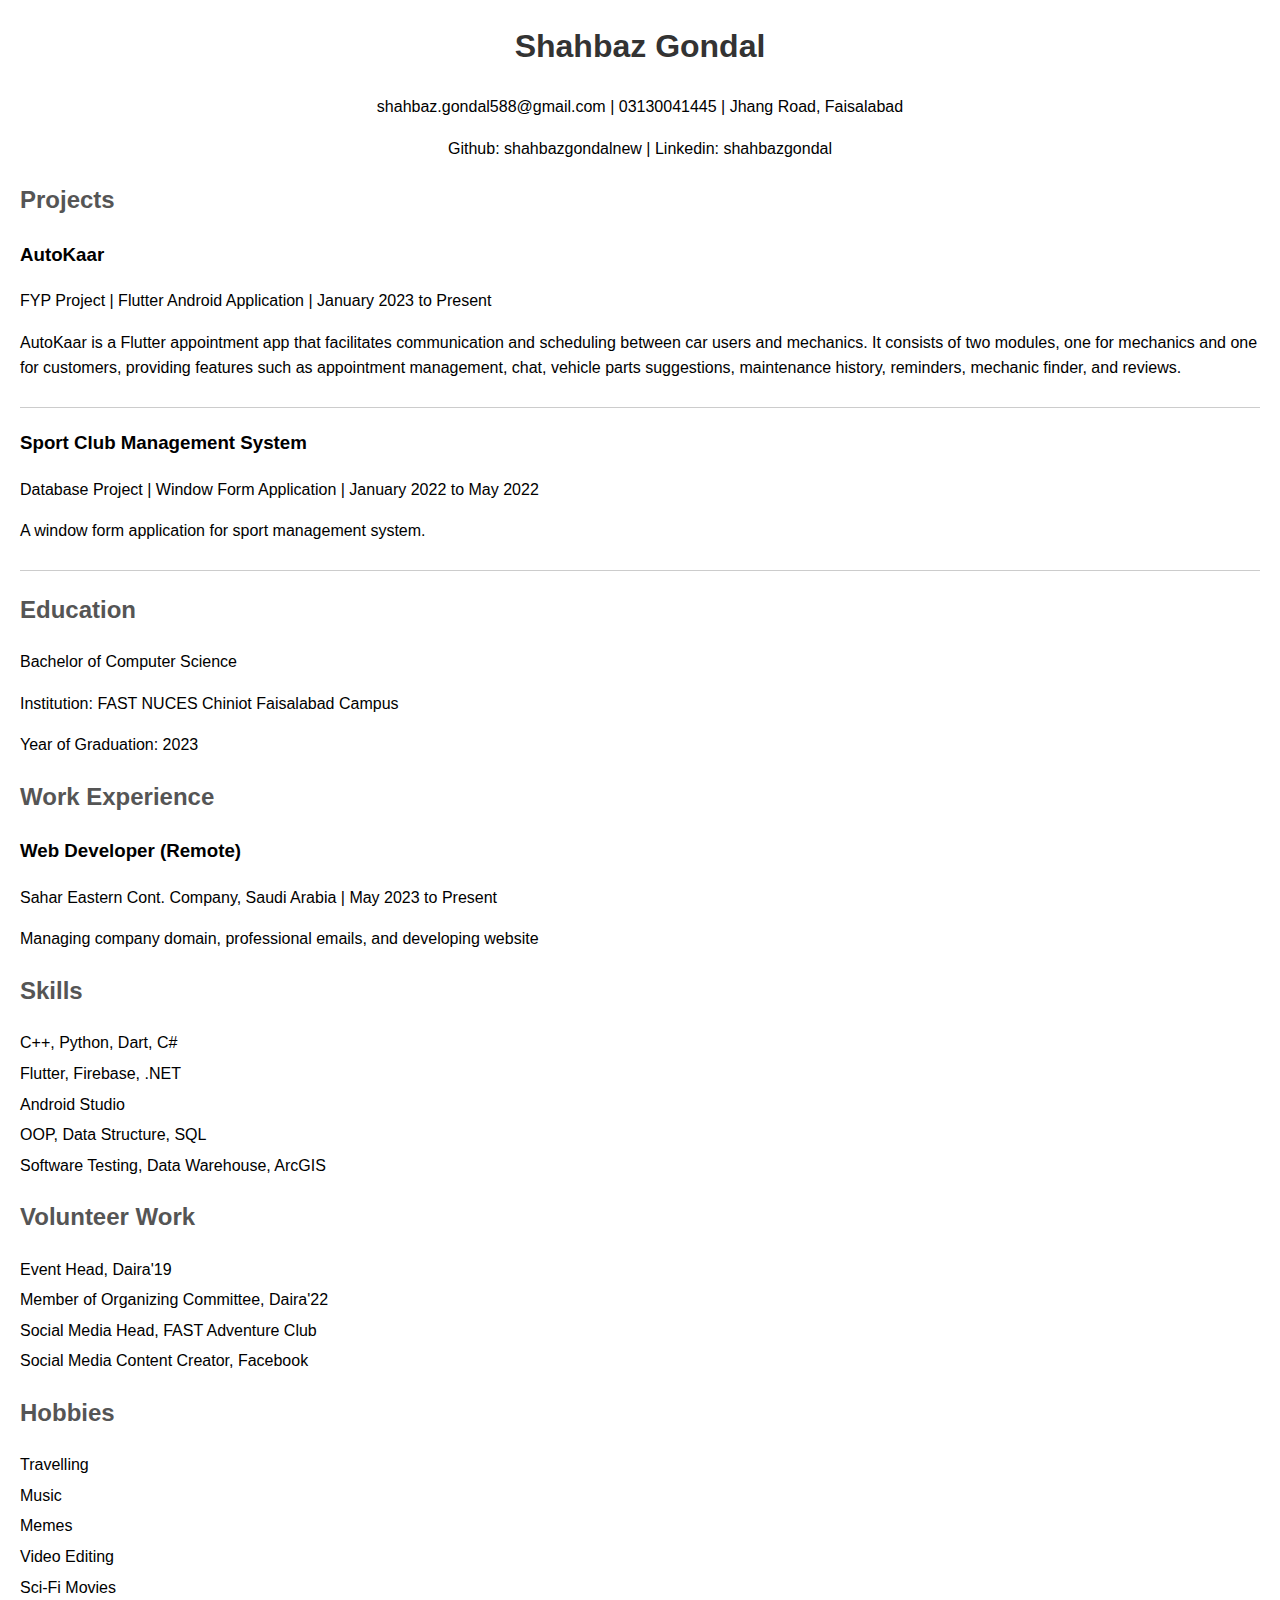
<file: main.html>
<!DOCTYPE html>
<html lang="en">

<head>
    <meta charset="UTF-8">
    <meta name="viewport" content="width=device-width, initial-scale=1.0">
    <title>Shahbaz Gondal - CV</title>
    <style>
        body {
            font-family: 'Arial', sans-serif;
            line-height: 1.6;
            margin: 20px;
        }

        header {
            text-align: center;
            margin-bottom: 20px;
        }

        h1 {
            color: #333;
        }

        h2 {
            color: #555;
        }

        section {
            margin-bottom: 20px;
        }

        ul {
            list-style: none;
            padding: 0;
        }

        li {
            margin-bottom: 5px;
        }

        .contact-info {
            margin-top: 10px;
        }

        .skills {
            margin-top: 10px;
        }

        .project {
            border-bottom: 1px solid #ccc;
            padding-bottom: 10px;
            margin-bottom: 20px;
        }
    </style>
</head>

<body>
    <header>
        <h1>Shahbaz Gondal</h1>
        <p>shahbaz.gondal588@gmail.com | 03130041445 | Jhang Road, Faisalabad</p>
        <p>Github: shahbazgondalnew | Linkedin: shahbazgondal</p>
    </header>

    <section>
        <h2>Projects</h2>
        <div class="project">
            <h3>AutoKaar</h3>
            <p>FYP Project | Flutter Android Application | January 2023 to Present</p>
            <p>AutoKaar is a Flutter appointment app that facilitates communication and scheduling between car users and mechanics. It consists of two modules, one for mechanics and one for customers, providing features such as appointment management, chat, vehicle parts suggestions, maintenance history, reminders, mechanic finder, and reviews.</p>
        </div>

        <div class="project">
            <h3>Sport Club Management System</h3>
            <p>Database Project | Window Form Application | January 2022 to May 2022</p>
            <p>A window form application for sport management system.</p>
        </div>
    </section>

    <section>
        <h2>Education</h2>
        <p>Bachelor of Computer Science</p>
        <p>Institution: FAST NUCES Chiniot Faisalabad Campus</p>
        <p>Year of Graduation: 2023</p>
    </section>

    <section>
        <h2>Work Experience</h2>
        <div>
            <h3>Web Developer (Remote)</h3>
            <p>Sahar Eastern Cont. Company, Saudi Arabia | May 2023 to Present</p>
            <p>Managing company domain, professional emails, and developing website</p>
        </div>
    </section>

    <section>
        <h2>Skills</h2>
        <ul class="skills">
            <li>C++, Python, Dart, C#</li>
            <li>Flutter, Firebase, .NET</li>
            <li>Android Studio</li>
            <li>OOP, Data Structure, SQL</li>
            <li>Software Testing, Data Warehouse, ArcGIS</li>
        </ul>
    </section>

    <section>
        <h2>Volunteer Work</h2>
        <ul>
            <li>Event Head, Daira'19</li>
            <li>Member of Organizing Committee, Daira'22</li>
            <li>Social Media Head, FAST Adventure Club</li>
            <li>Social Media Content Creator, Facebook</li>
        </ul>
    </section>

    <section>
        <h2>Hobbies</h2>
        <ul>
            <li>Travelling</li>
            <li>Music</li>
            <li>Memes</li>
            <li>Video Editing</li>
            <li>Sci-Fi Movies</li>
        </ul>
    </section>
</body>

</html>
</file>
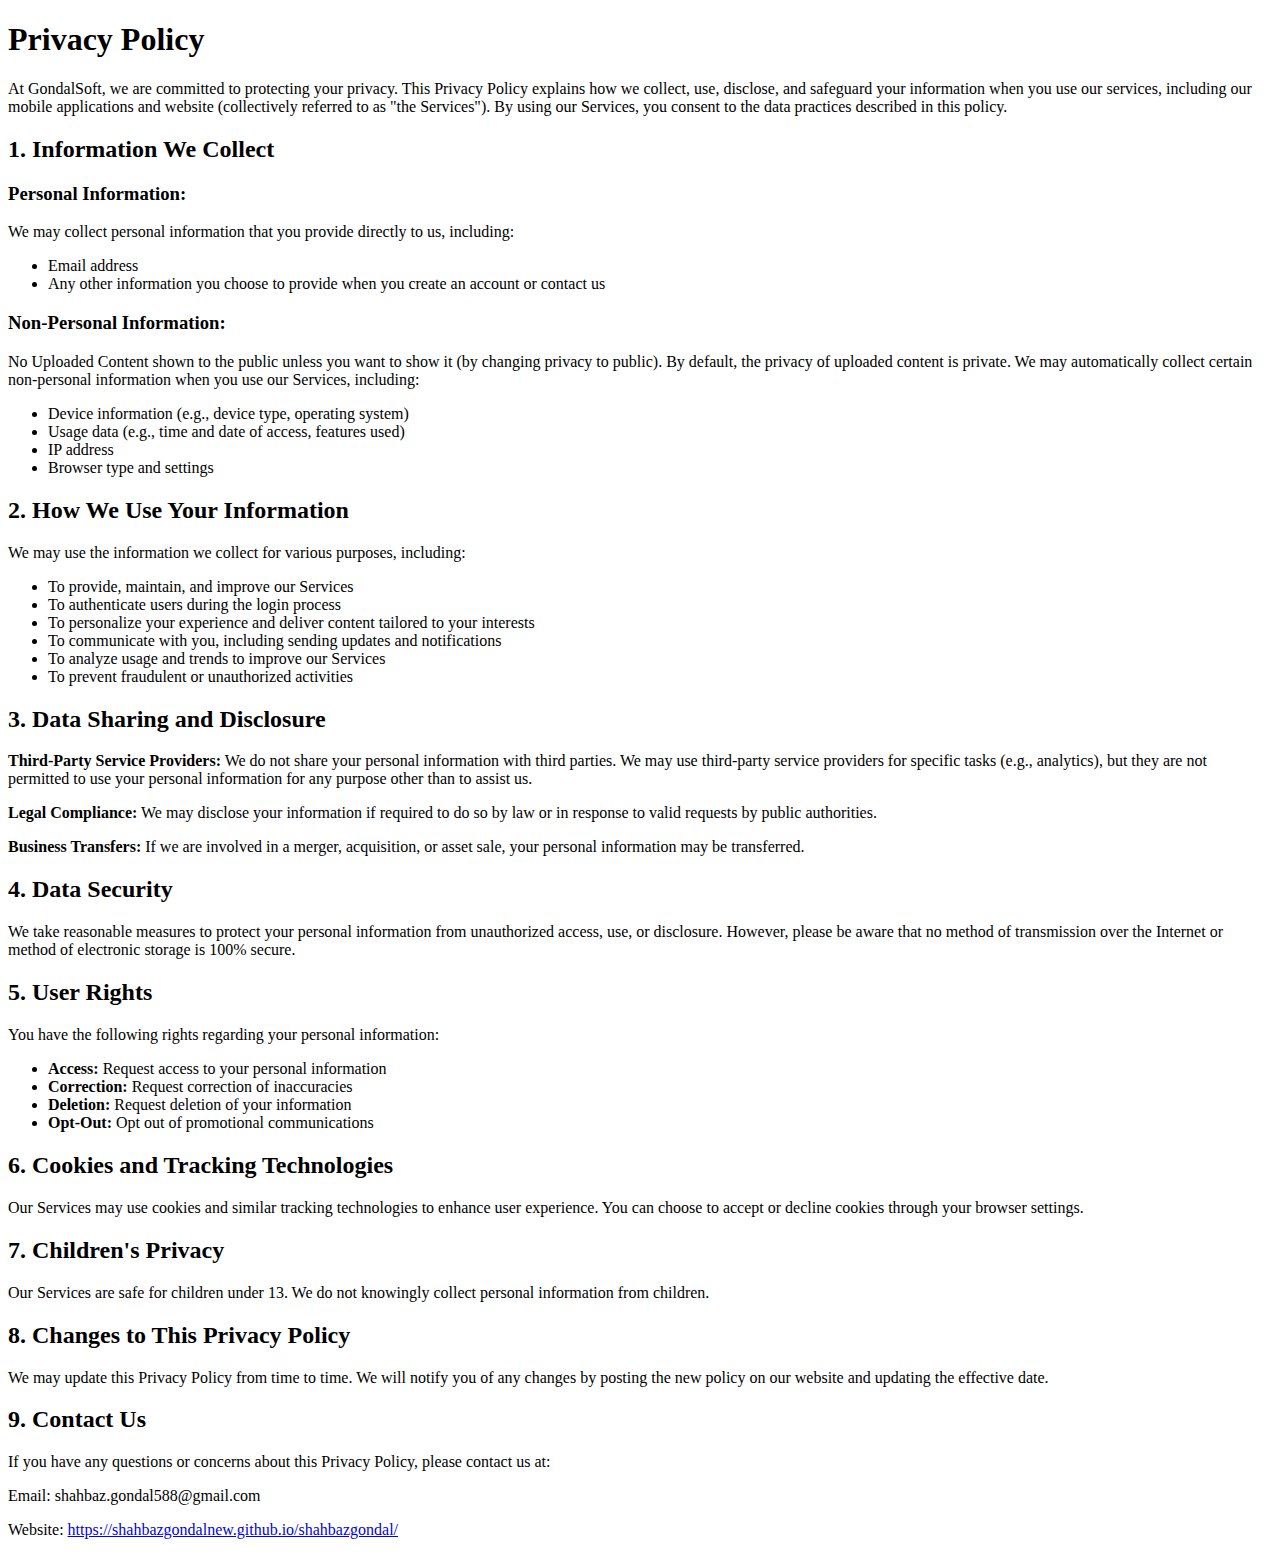
<file: privacy.html>
<!DOCTYPE html>
<html lang="en">
<head>
    <meta charset="UTF-8">
    <meta name="viewport" content="width=device-width, initial-scale=1.0">
    <title>Privacy Policy - GondalSoft</title>
</head>
<body>
    <h1>Privacy Policy</h1>
    <p>At GondalSoft, we are committed to protecting your privacy. This Privacy Policy explains how we collect, use, disclose, and safeguard your information when you use our services, including our mobile applications and website (collectively referred to as "the Services"). By using our Services, you consent to the data practices described in this policy.</p>
    
    <h2>1. Information We Collect</h2>
    <h3>Personal Information:</h3>
    <p>We may collect personal information that you provide directly to us, including:</p>
    <ul>
        <li>Email address</li>
        <li>Any other information you choose to provide when you create an account or contact us</li>
    </ul>

    <h3>Non-Personal Information:</h3>
    <p>No Uploaded Content shown to the public unless you want to show it (by changing privacy to public). By default, the privacy of uploaded content is private. We may automatically collect certain non-personal information when you use our Services, including:</p>
    <ul>
        <li>Device information (e.g., device type, operating system)</li>
        <li>Usage data (e.g., time and date of access, features used)</li>
        <li>IP address</li>
        <li>Browser type and settings</li>
    </ul>

    <h2>2. How We Use Your Information</h2>
    <p>We may use the information we collect for various purposes, including:</p>
    <ul>
        <li>To provide, maintain, and improve our Services</li>
        <li>To authenticate users during the login process</li>
        <li>To personalize your experience and deliver content tailored to your interests</li>
        <li>To communicate with you, including sending updates and notifications</li>
        <li>To analyze usage and trends to improve our Services</li>
        <li>To prevent fraudulent or unauthorized activities</li>
    </ul>

    <h2>3. Data Sharing and Disclosure</h2>
    <p><strong>Third-Party Service Providers:</strong> We do not share your personal information with third parties. We may use third-party service providers for specific tasks (e.g., analytics), but they are not permitted to use your personal information for any purpose other than to assist us.</p>
    <p><strong>Legal Compliance:</strong> We may disclose your information if required to do so by law or in response to valid requests by public authorities.</p>
    <p><strong>Business Transfers:</strong> If we are involved in a merger, acquisition, or asset sale, your personal information may be transferred.</p>

    <h2>4. Data Security</h2>
    <p>We take reasonable measures to protect your personal information from unauthorized access, use, or disclosure. However, please be aware that no method of transmission over the Internet or method of electronic storage is 100% secure.</p>

    <h2>5. User Rights</h2>
    <p>You have the following rights regarding your personal information:</p>
    <ul>
        <li><strong>Access:</strong> Request access to your personal information</li>
        <li><strong>Correction:</strong> Request correction of inaccuracies</li>
        <li><strong>Deletion:</strong> Request deletion of your information</li>
        <li><strong>Opt-Out:</strong> Opt out of promotional communications</li>
    </ul>

    <h2>6. Cookies and Tracking Technologies</h2>
    <p>Our Services may use cookies and similar tracking technologies to enhance user experience. You can choose to accept or decline cookies through your browser settings.</p>

    <h2>7. Children's Privacy</h2>
    <p>Our Services are safe for children under 13. We do not knowingly collect personal information from children.</p>

    <h2>8. Changes to This Privacy Policy</h2>
    <p>We may update this Privacy Policy from time to time. We will notify you of any changes by posting the new policy on our website and updating the effective date.</p>

    <h2>9. Contact Us</h2>
    <p>If you have any questions or concerns about this Privacy Policy, please contact us at:</p>
    <p>Email: shahbaz.gondal588@gmail.com</p>
    <p>Website: <a href="https://shahbazgondalnew.github.io/shahbazgondal/">https://shahbazgondalnew.github.io/shahbazgondal/</a></p>
</body>
</html>
</file>
